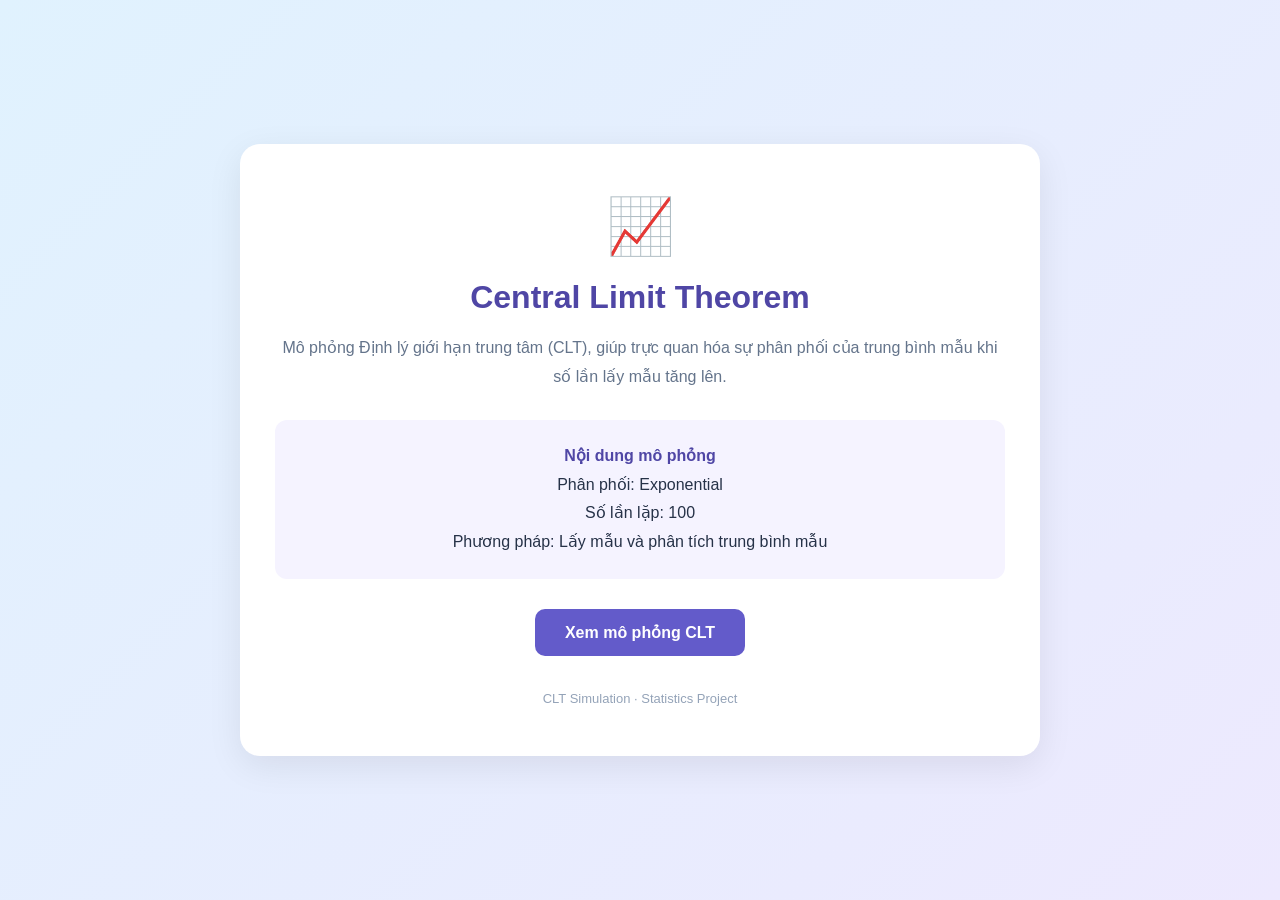
<file: index.html>
<!DOCTYPE html>
<html lang="vi">
<head>
    <meta charset="UTF-8">
    <meta name="viewport" content="width=device-width, initial-scale=1.0">
    <title>CLT Simulation</title>

    <style>
        * {
            margin: 0;
            padding: 0;
            box-sizing: border-box;
        }

        body {
            font-family: Arial, sans-serif;
            min-height: 100vh;
            display: flex;
            justify-content: center;
            align-items: center;
            padding: 20px;
            background: linear-gradient(135deg, #e0f2fe, #ede9fe);
            color: #263248;
        }

        .container {
            width: 100%;
            max-width: 800px;
            background: white;
            padding: 50px 35px;
            border-radius: 20px;
            text-align: center;
            box-shadow: 0 10px 35px rgba(0,0,0,0.08);
        }

        .icon {
            font-size: 55px;
            margin-bottom: 20px;
        }

        h1 {
            color: #4f46a5;
            font-size: 32px;
            margin-bottom: 18px;
        }

        .description {
            color: #64748b;
            line-height: 1.8;
            margin-bottom: 28px;
        }

        .info {
            background: #f5f3ff;
            padding: 22px;
            border-radius: 12px;
            margin-bottom: 30px;
            line-height: 1.8;
        }

        .info strong {
            color: #4f46a5;
        }

        .button {
            display: inline-block;
            padding: 14px 30px;
            background: #635bca;
            color: white;
            text-decoration: none;
            border-radius: 10px;
            font-weight: bold;
            transition: 0.2s;
        }

        .button:hover {
            background: #4338a8;
            transform: translateY(-2px);
        }

        footer {
            margin-top: 35px;
            color: #94a3b8;
            font-size: 13px;
        }

        @media (max-width: 550px) {
            h1 {
                font-size: 25px;
            }
        }
    </style>
</head>

<body>
    <div class="container">
        <div class="icon">📈</div>

        <h1>Central Limit Theorem</h1>

        <p class="description">
            Mô phỏng Định lý giới hạn trung tâm (CLT),
            giúp trực quan hóa sự phân phối của trung bình
            mẫu khi số lần lấy mẫu tăng lên.
        </p>

        <div class="info">
            <strong>Nội dung mô phỏng</strong>
            <p>Phân phối: Exponential</p>
            <p>Số lần lặp: 100</p>
            <p>Phương pháp: Lấy mẫu và phân tích trung bình mẫu</p>
        </div>

        <a class="button"
           href="https://clt-video-web-k163.onrender.com"
           target="_blank"
           rel="noopener noreferrer">
            Xem mô phỏng CLT
        </a>

        <footer>
            CLT Simulation · Statistics Project
        </footer>
    </div>
</body>
</html>
</file>
